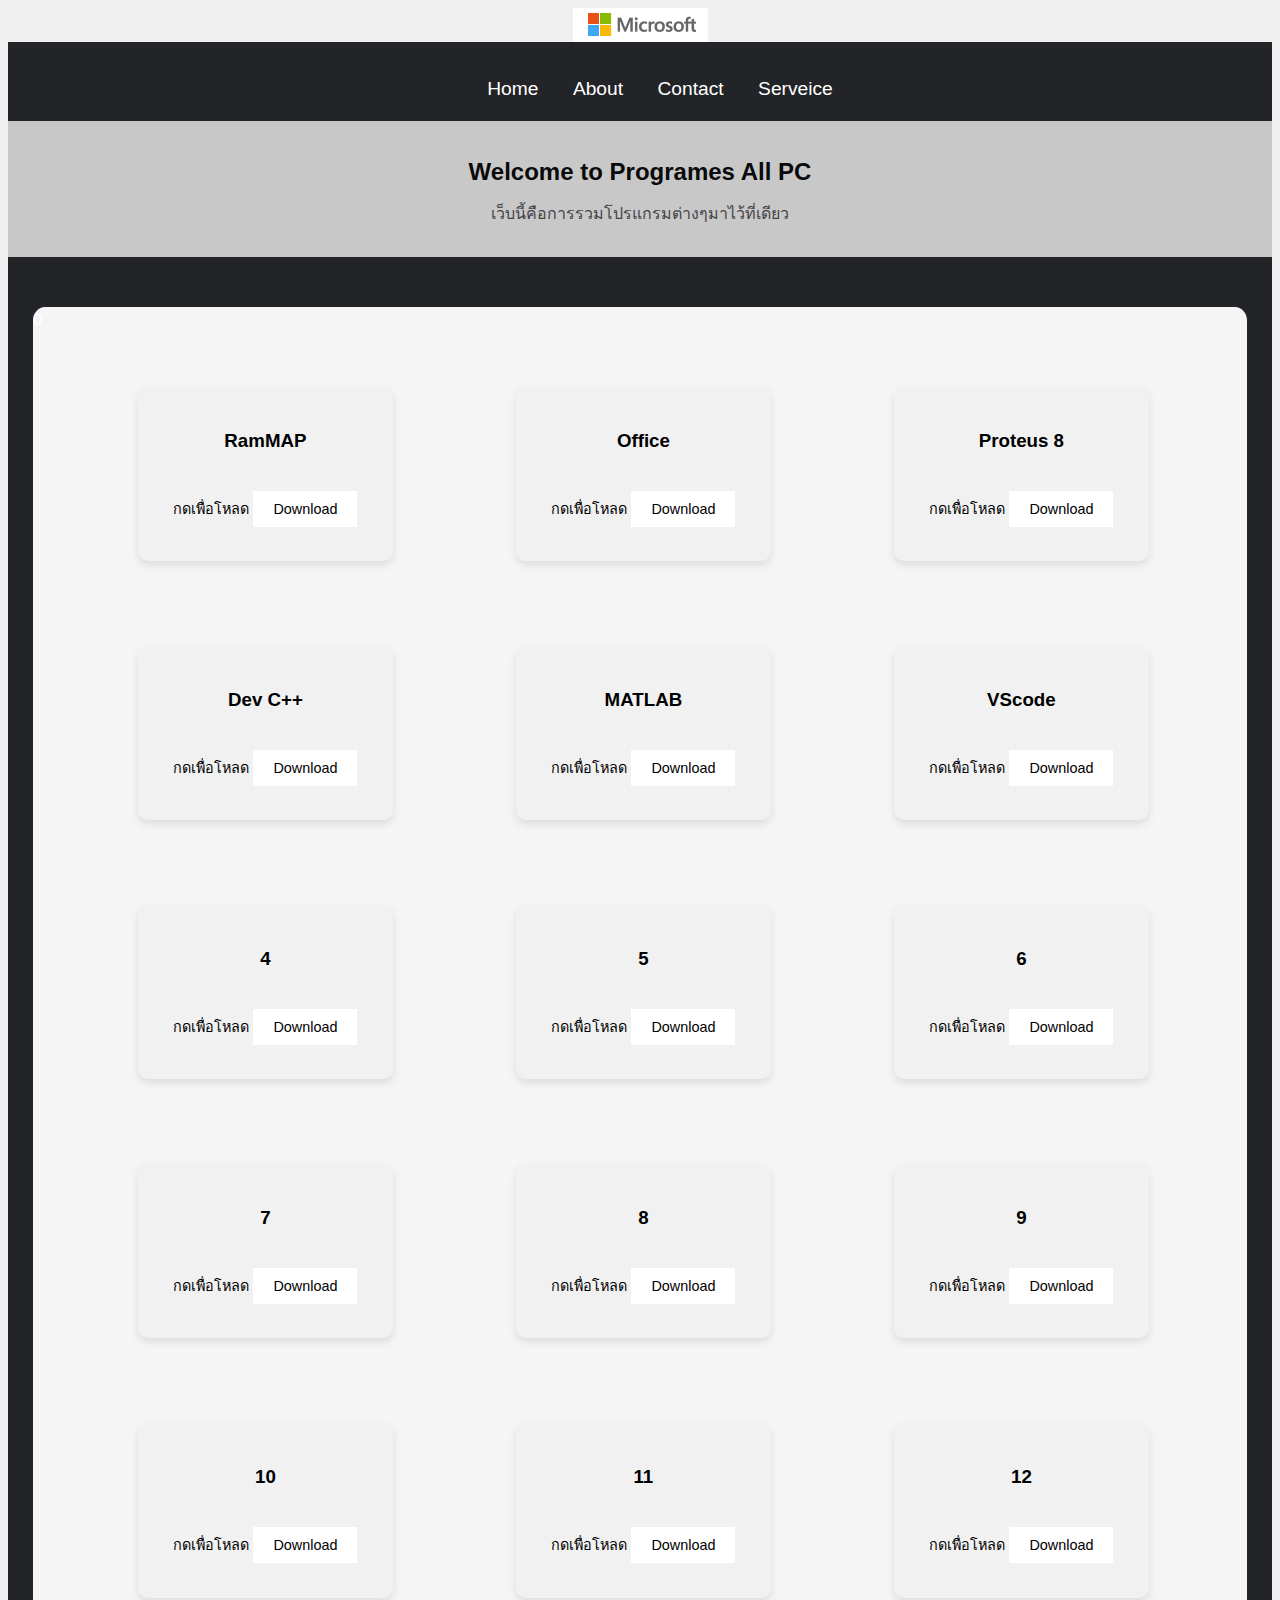
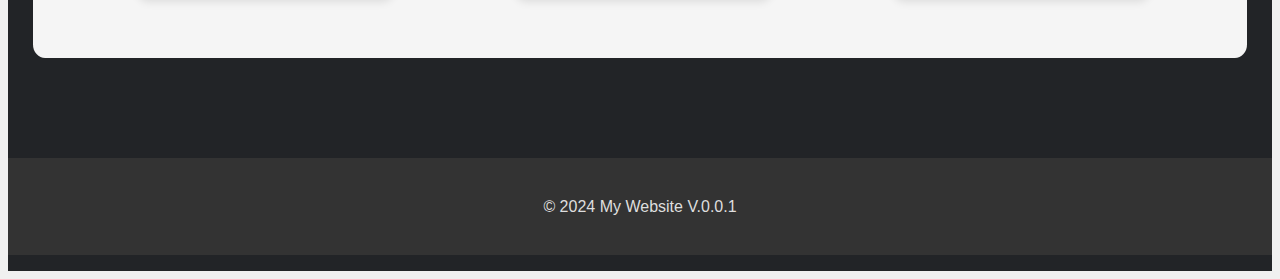
<file: index.html>
<!DOCTYPE html>
<html lang="en">
<head>
    <meta charset="UTF-8">
    <meta name="viewport" content="width=device-width, initial-scale=1.0">
    <title>My Web Page</title>
    <link rel="stylesheet" href="style.css">
    <!-- Add your link rel to the CSS file here -->
</head>
<body>
    <div class="logo">
        <img src="Screenshot 2024-10-03 024028.png" alt="">
    </div>



    <header>
        <nav>
            <ul>
                <li><a href="#">Home</a></li>
                <li><a href="About.html">About</a></li>
                <li><a href="Contact.html">Contact</a></li>
                <li><a href="Services.html">Serveice</a></li>

            </ul>


    <section class="hero">
    
            <h2>Welcome to Programes All PC </h2>
            
            <p3>เว็บนี้คือการรวมโปรแกรมต่างๆมาไว้ที่เดียว</p3>
        
        
    </section>

    <!DOCTYPE html>
<html lang="en">
<head>
    <meta charset="UTF-8">
    <meta name="viewport" content="width=device-width, initial-scale=1.0">
    <title>Card Layout</title>
    <link rel="stylesheet" href="style.css">
    <style>
        .service-cards {
            display: grid;
            grid-template-columns: repeat(3, 1fr); /* สร้าง 3 คอลัมน์ */
            grid-gap: 20px; /* เว้นระยะห่างระหว่างการ์ด */
        }
        .card {
            background-color: #f1f1f1;
            padding: 20px;
            border-radius: 10px;
            box-shadow: 0 4px 8px rgba(0, 0, 0, 0.1);
            text-align: center;
        }
    </style>
</head>
<body>
    
    <section class="content">

        <p123> 0 </p123>
        
        <div class="service-cards">
            <div class="card">
                <h3>RamMAP</h3>
                <p>กดเพื่อโหลด
                    <a href="https://learn.microsoft.com/en-us/sysinternals/downloads/rammap">
                        <button>Download</button>
                    </a>
                </p>
            </div>
            <div class="card">
                <h3>Office</h3>
                <p>กดเพื่อโหลด
                    <a href="https://microsoft-word.softonic-th.com/">
                        <button>Download</button>
                    </a>
                </p>
            </div>
            <div class="card">
                <h3>Proteus 8</h3>
                <p>กดเพื่อโหลด
                    <a href="https://i-loadzone.com/proteus-professional/">
                        <button>Download</button>
                    </a>
                </p>
            </div>
            <div class="card">
                <h3>Dev C++</h3>
                <p>กดเพื่อโหลด
                    <a href="https://www.bloodshed.net/">
                        <button>Download</button>
                    </a>
                </p>
            </div>
            <div class="card">
                <h3>MATLAB</h3>
                <p>กดเพื่อโหลด
                    <a href="https://www.mathworks.com/help/install/ug/install-products-with-internet-connection.html">
                        <button>Download</button>
                    </a>
                </p>
            </div>



            <div class="card">
                <h3>VScode</h3>
                <p>กดเพื่อโหลด
                    <a href="https://code.visualstudio.com/">
                        <button>Download</button>
                    </a>
                </p>
            </div>

            <div class="card">
                <h3>4</h3>
                <p>กดเพื่อโหลด
                    <a href="   ">
                        <button>Download</button>
                    </a>
                </p>
            </div>

            <div class="card">
                <h3>5</h3>
                <p>กดเพื่อโหลด
                    <a href="    ">
                        <button>Download</button>
                    </a>
                </p>
            </div>

            <div class="card">
                <h3>6</h3>
                <p>กดเพื่อโหลด
                    <a href="  ">
                        <button>Download</button>
                    </a>
                </p>
            </div>

            <div class="card">
                <h3>7</h3>
                <p>กดเพื่อโหลด
                    <a href="  ">
                        <button>Download</button>
                    </a>
                </p>
            </div>

            <div class="card">
                <h3>8</h3>
                <p>กดเพื่อโหลด
                    <a href="  ">
                        <button>Download</button>
                    </a>
                </p>
            </div>

            <div class="card">
                <h3>9</h3>
                <p>กดเพื่อโหลด
                    <a href="  ">
                        <button>Download</button>
                    </a>
                </p>
            </div>

            <div class="card">
                <h3>10</h3>
                <p>กดเพื่อโหลด
                    <a href="  ">
                        <button>Download</button>
                    </a>
                </p>
            </div>

            <div class="card">
                <h3>11</h3>
                <p>กดเพื่อโหลด
                    <a href="  ">
                        <button>Download</button>
                    </a>
                </p>
            </div>

            <div class="card">
                <h3>12</h3>
                <p>กดเพื่อโหลด
                    <a href="  ">
                        <button>Download</button>
                    </a>
                </p>
            </div>

            

 
        </div>



    </section>
    

 
</body>
</html>



    </section>

    <footer>
        <p>&copy; 2024 My Website V.0.0.1</p>
    </footer>
</body>









</html>
</file>
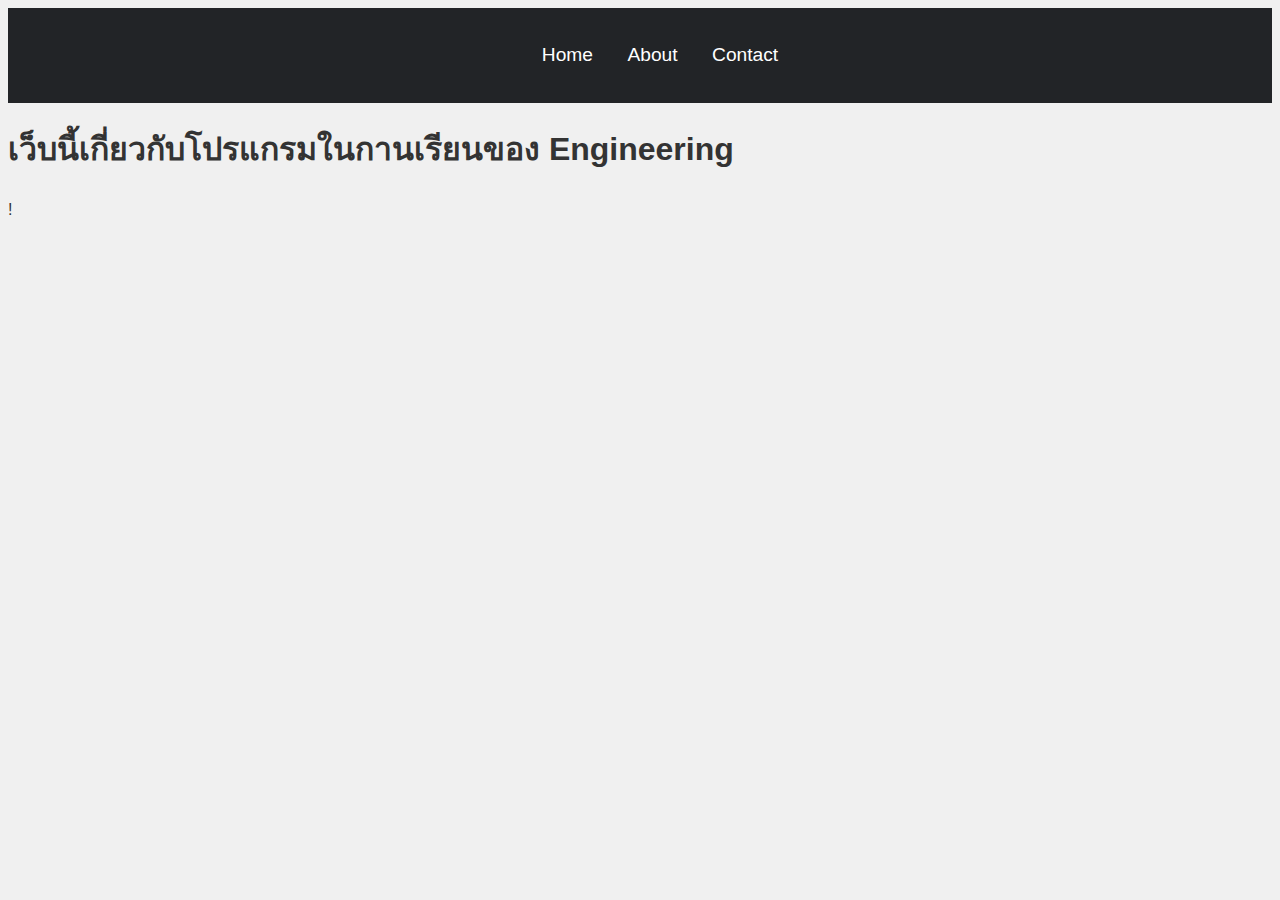
<file: About.html>
<!DOCTYPE html>
<html lang="en">
<head>
    <meta charset="UTF-8">
    <meta name="viewport" content="width=device-width, initial-scale=1.0">
    <title>About Us</title>
    <link rel="stylesheet" href="style.css">
</head>
<body>
    <header>
        <nav>
            <ul>
                <li><a href="index.html">Home</a></li>
                <li><a href="about.html">About</a></li>
                <li><a href="contact.html">Contact</a></li>
            </ul>
        </nav>
    </header>


    <section class="about">
        <h1>เว็บนี้เกี่ยวกับโปรแกรมในกานเรียนของ Engineering</h1>
        <p>!</p>
    </section>
</body>
</html>
</file>
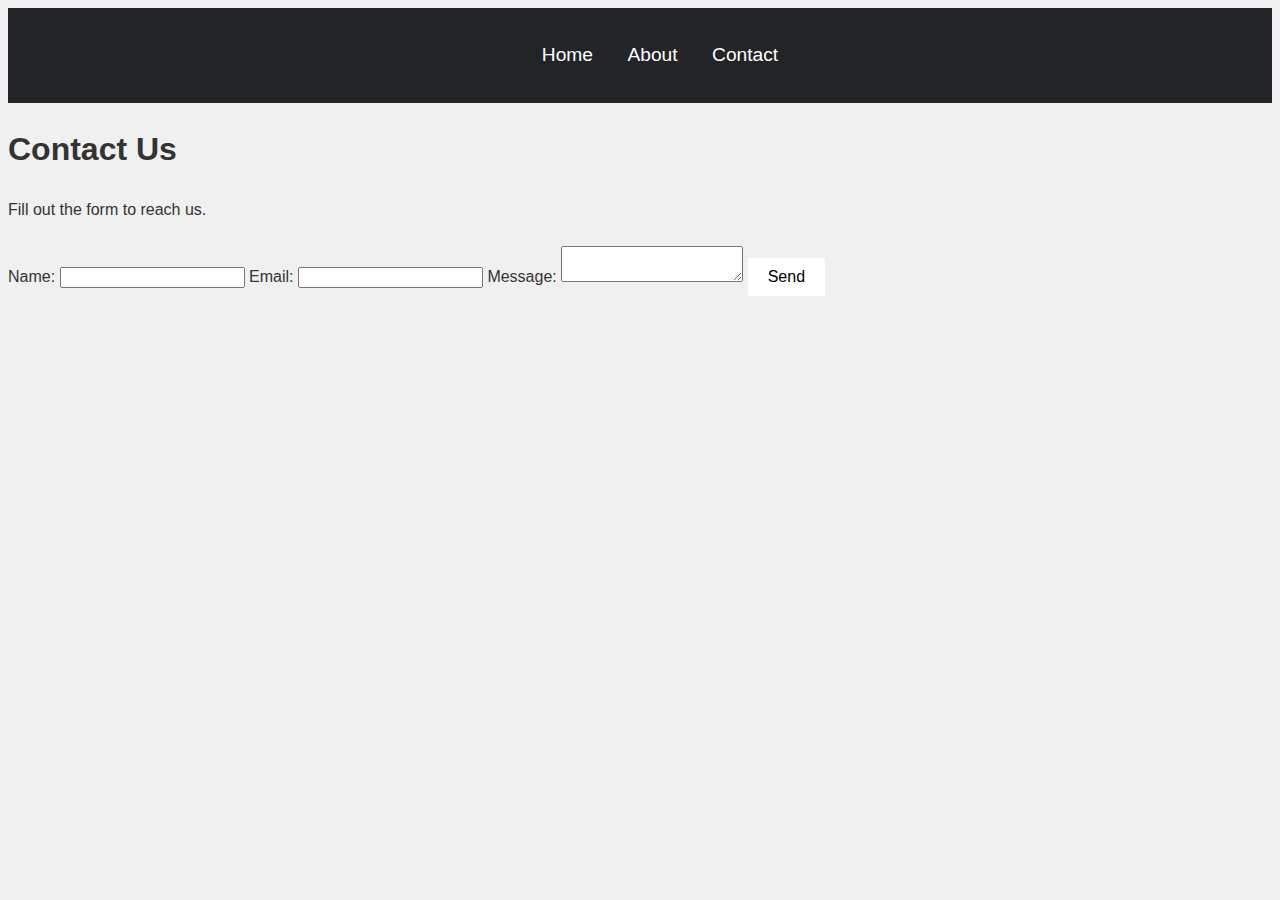
<file: Contact.html>
<!DOCTYPE html>
<html lang="en">
<head>
    <meta charset="UTF-8">
    <meta name="viewport" content="width=device-width, initial-scale=1.0">
    <title>Contact Us</title>
    <link rel="stylesheet" href="style.css">
</head>
<body>
    <header>
        <nav>
            <ul>
                <li><a href="index.html">Home</a></li>
                <li><a href="about.html">About</a></li>
                <li><a href="contact.html">Contact</a></li>
            </ul>
        </nav>
    </header>
    <section class="contact">
        <h1>Contact Us</h1>
        <p>Fill out the form to reach us.</p>
        <form>
            <label for="name">Name:</label>
            <input type="text" id="name" name="name">
            <label for="email">Email:</label>
            <input type="email" id="email" name="email">
            <label for="message">Message:</label>
            <textarea id="message" name="message"></textarea>
            <button type="submit">Send</button>
        </form>
    </section>
</body>
</html>
</file>
<file: style.css>
<!DOCTYPE html>
<html lang="en">
<head>
    <meta charset="UTF-8">
    <meta name="viewport" content="width=device-width, initial-scale=1.0">
    <title>My Web Page</title>
    <link rel="stylesheet" href="style.css">
    <style>
        * {
            margin: 0;
            padding: 0;
            box-sizing: border-box;
        }

        body {
            
            font-family: Arial, sans-serif;
            background-color: #f0f0f0;
            color: #333;
            line-height: 1.6;
        }

        header {
            background-color: #222427;
            color: #000000;
            padding: 1rem 0;
        }

        nav ul {
            list-style: none;
            text-align: center;
        }

        nav ul li {
            display: inline;
            margin: 0 15px;
        }

        nav ul li a {
            color: #ffffff;
            text-decoration: none;
            font-size: 1.2rem;
        }

        .hero {
            text-align: center;
            padding: 30px;
            background-color: #c8c8c8;
            color: #161616;
        }

        .hero h1 {
            font-size: 3rem;
            margin-bottom: 20px;
        }

        .hero p {
            font-size: 1.2rem;
        }

        .logo {
            display: flex;
            justify-content: center;
            align-items: center;
        }

        button {
            padding: 10px 20px;
            background-color: #fff;
            color: #000000;
            border: none;
            cursor: pointer;
            font-size: 100%;
            margin-top: 20px;
        }

        button:hover {
            background-color: #333;
            color: #fff;
        }

        .content {
            
            background-color: #f5f5f5;
            border-radius: 1%;
            margin-left: 25px;
            margin-right: 25px;
        }

      p123{
        color: #fff;
      }




        h2 {
            margin-top: 2px;
            text-align: center;
            margin-bottom: 10px;
            color: #0a0a0a;
        }


        
        .service-cards {

            display: flex;
            margin-left: 100px;
            display: flex; /* ใช้ flexbox */
            justify-content: center; /* จัดกึ่งกลางในแนวนอน */
            flex-wrap: wrap; /* ให้การ์ดไหลไปยังแถวถัดไป */

            margin-top: 50px;
            margin-bottom: 100px;
        }
        
        .card {
    
            background-color: #cfcfcf;
            padding: 20px;
            border-radius: 10px;
            width: 60%; /* ขนาดของการ์ด */
            text-align: center;
            box-shadow: 0 4px 8px rgba(0, 0, 0, 0.1);
            margin: 5px; /* ระยะห่างระหว่างการ์ด */

            margin-bottom: 60px;
            
            
        }
        

        .card h3 {
            margin-bottom: 15px;
        }

        .card p {
            font-size: 0.9rem;
        }

        .service-cards {
            display: grid; /* ใช้ grid layout */
            grid-template-columns: repeat(3, 1fr); /* สร้าง 3 คอลัมน์ */
            grid-gap: 20px; /* เว้นระยะห่างระหว่างการ์ด */
            justify-content: center; /* จัดกึ่งกลางในแนวนอน */
        }
        
    
        footer {

            background-color: #333;
            color: #dedede;
            text-align: center;
            padding: 20px;
            margin-top: 20px;
        }

        section p001 {
           
            margin: center;
            color: #000000;
            align-items: center;
            justify-self: center;

        }

        section.content{
            margin-bottom: 50px;
            margin-top: 50px;
        }

        p3{

            color: #454348;

        }






    </style>
</head>
<body>
    <!-- เนื้อหาของคุณ -->
</body>
</html>
</file>
